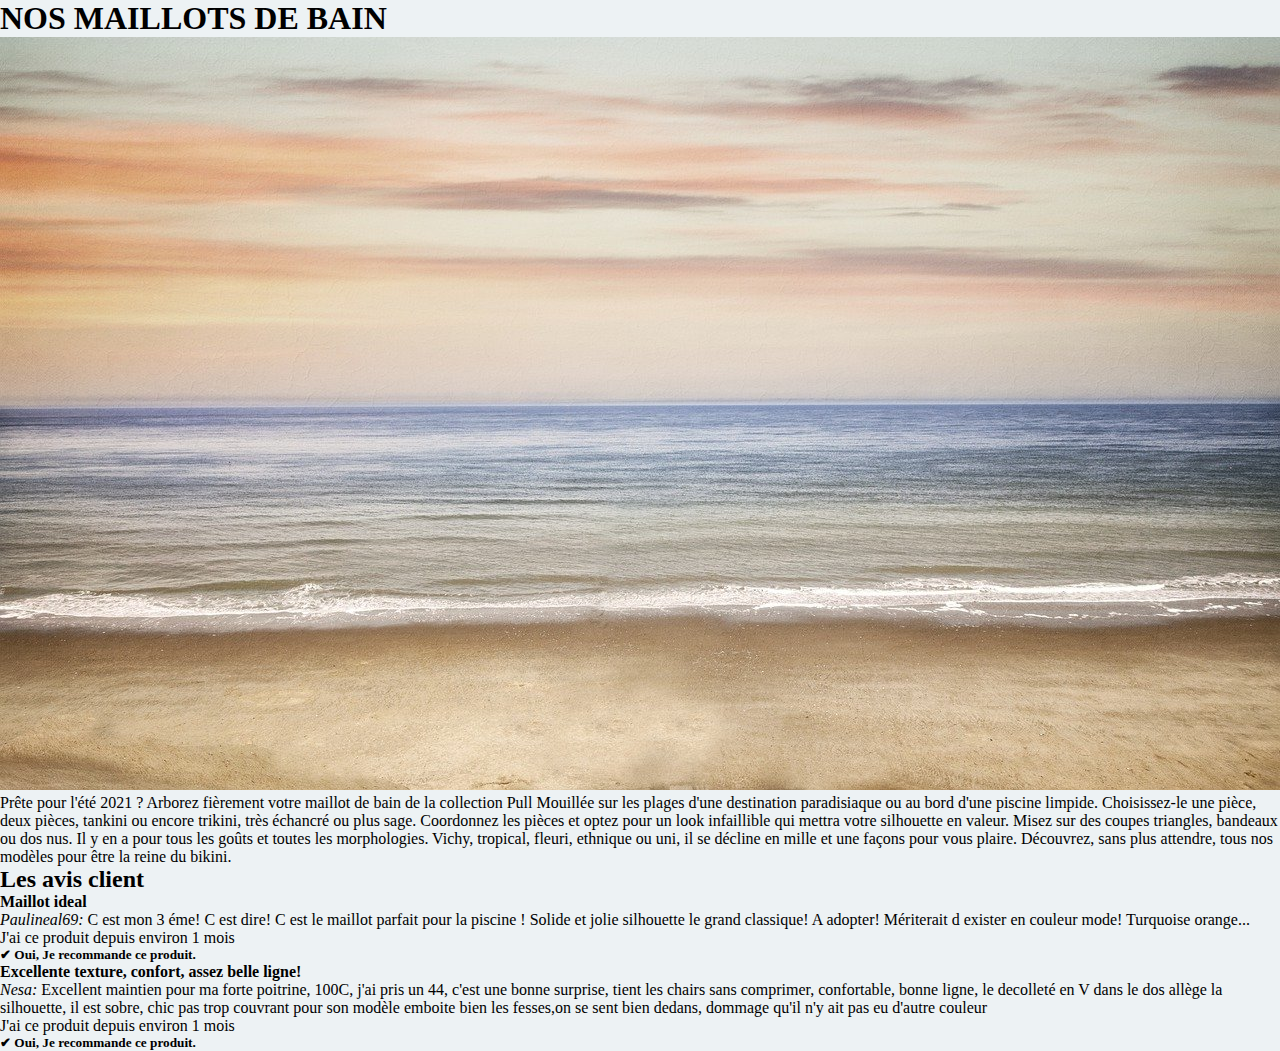
<file: Pageaccueil.html>
<!DOCTYPE html>
<html lang="en">

<head>
    <meta charset="UTF-8">
    <meta http-equiv="X-UA-Compatible" content="IE=edge">
    <meta name="viewport" content="width=device-width, initial-scale=1.0">
    <link href="https://cdn.jsdelivr.net/npm/bootstrap@5.0.0-beta2/dist/css/bootstrap.min.css" rel="stylesheet"
        integrity="sha384-BmbxuPwQa2lc/FVzBcNJ7UAyJxM6wuqIj61tLrc4wSX0szH/Ev+nYRRuWlolflfl" crossorigin="anonymous">
    <link rel="stylesheet" href="style.css">
    <title>Pull Mouillé</title>
</head>

<body>

    <div class="container">
        <h1>NOS MAILLOTS DE BAIN</h1>
        <div class="banniere">
            <img src="./img/banniere.jpg" alt="">
        </div>

        <p class="promotion align-content-center justify-content-center text-center"> Prête pour l'été 2021 ? Arborez fièrement votre maillot de bain de la collection Pull
            Mouillée sur les plages d'une
            destination paradisiaque ou au bord d'une piscine limpide. Choisissez-le une pièce, deux pièces, tankini ou
            encore
            trikini, très échancré ou plus sage. Coordonnez les pièces et optez pour un look infaillible qui mettra
            votre
            silhouette en valeur. Misez sur des coupes triangles, bandeaux ou dos nus. Il y en a pour tous les goûts et
            toutes
            les morphologies. Vichy, tropical, fleuri, ethnique ou uni, il se décline en mille et une façons pour vous
            plaire.
            Découvrez, sans plus attendre, tous nos modèles pour être la reine du bikini.</p>

        <div class="avis">
            <h2 class="avis client">Les avis client</h2>
            <div class="row">
                <h4>Maillot ideal</h4>
                <p><i>Paulineal69:</i> C est mon 3 éme! C est dire! C est le maillot parfait pour la piscine ! Solide et
                    jolie silhouette le grand classique! A adopter! Mériterait d exister en couleur mode! Turquoise
                    orange...
                    <p>J'ai ce produit depuis environ 1 mois</p>
                    <h5>✔ Oui, Je recommande ce produit.</h5>
                </p>
            </div>

            <div class="row">
                <h4> Excellente texture, confort, assez belle ligne!</h4>
                <p><i>Nesa:</i>
                    Excellent maintien pour ma forte poitrine, 100C, j'ai pris un 44, c'est une bonne surprise, tient
                    les chairs sans comprimer, confortable, bonne ligne, le decolleté en V dans le dos allège la
                    silhouette, il est sobre, chic pas trop couvrant pour son modèle emboite bien les fesses,on se sent
                    bien dedans, dommage qu'il n'y ait pas eu d'autre couleur
                </p>
               <p> J'ai ce produit depuis environ 1 mois</p>
                <h5>✔ Oui, Je recommande ce produit.</h5>
            </div>

        </div>





    </div>
</body>

</html>
</file>
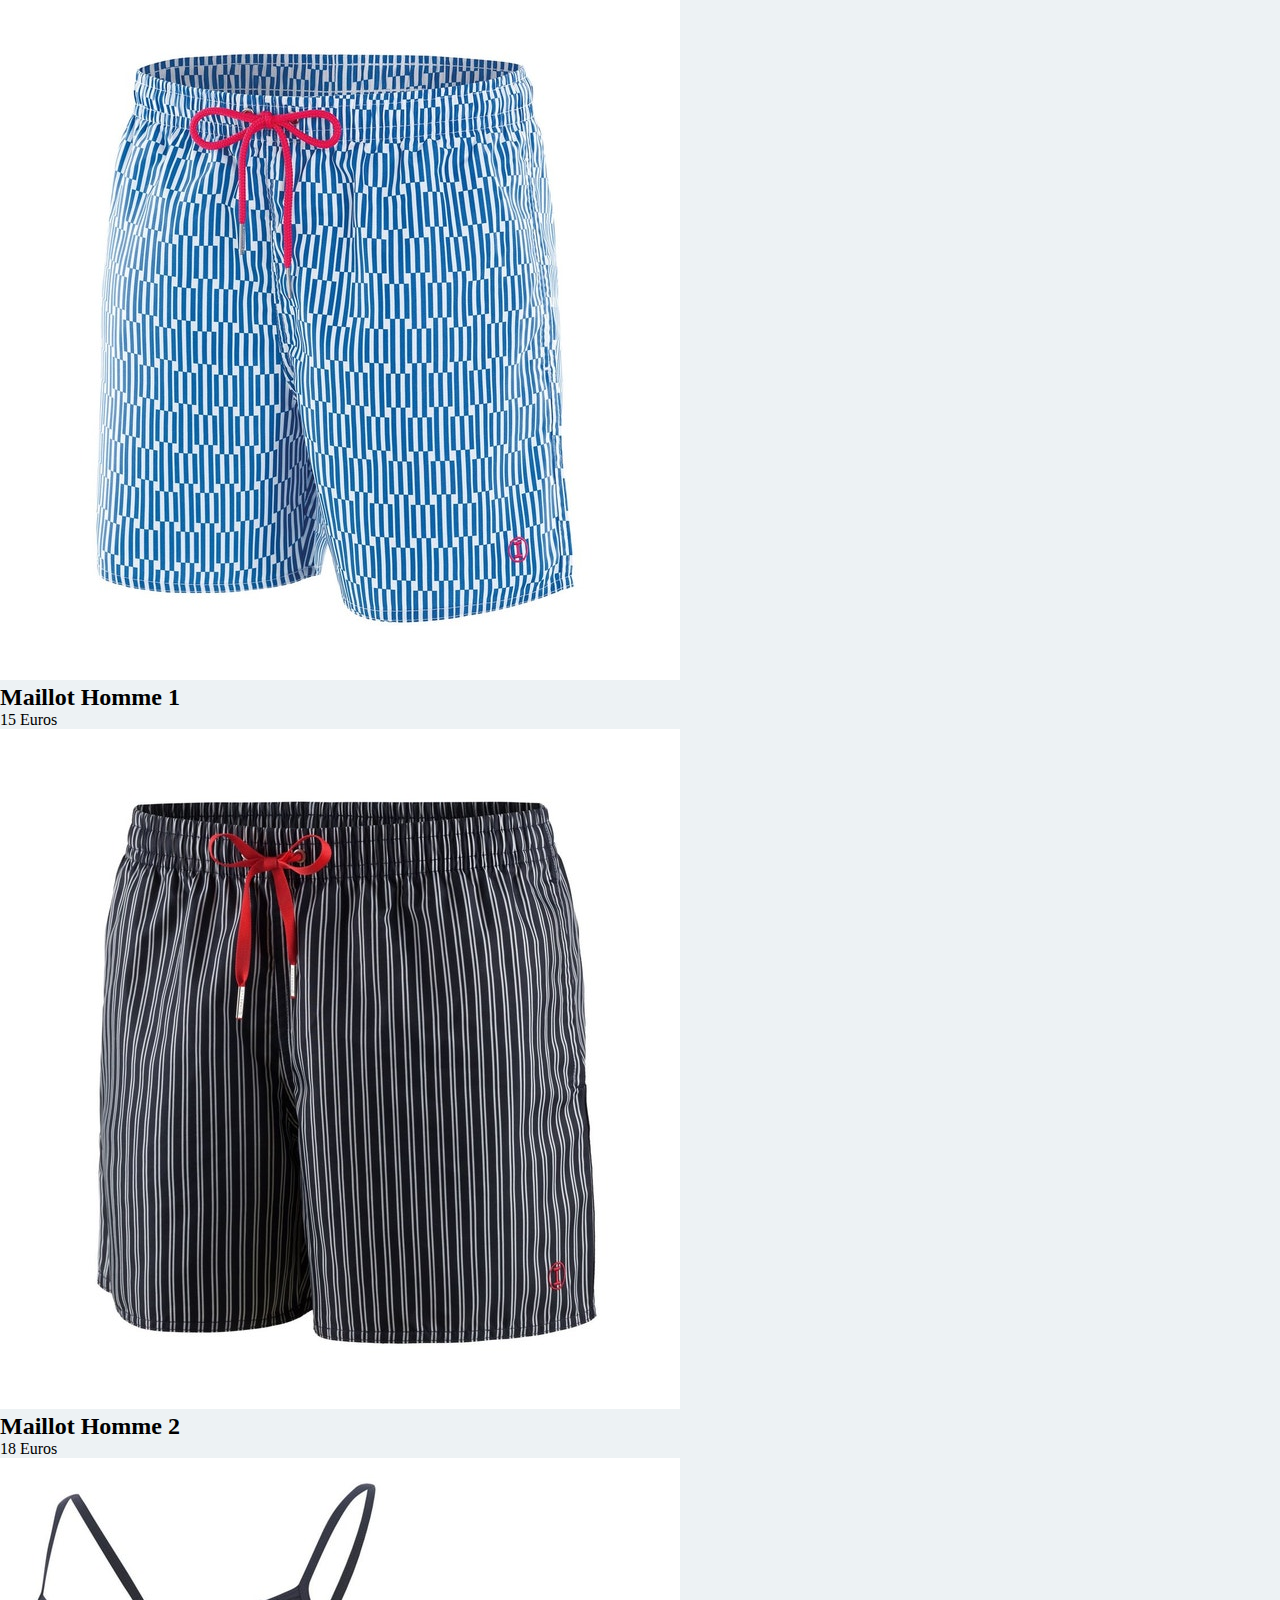
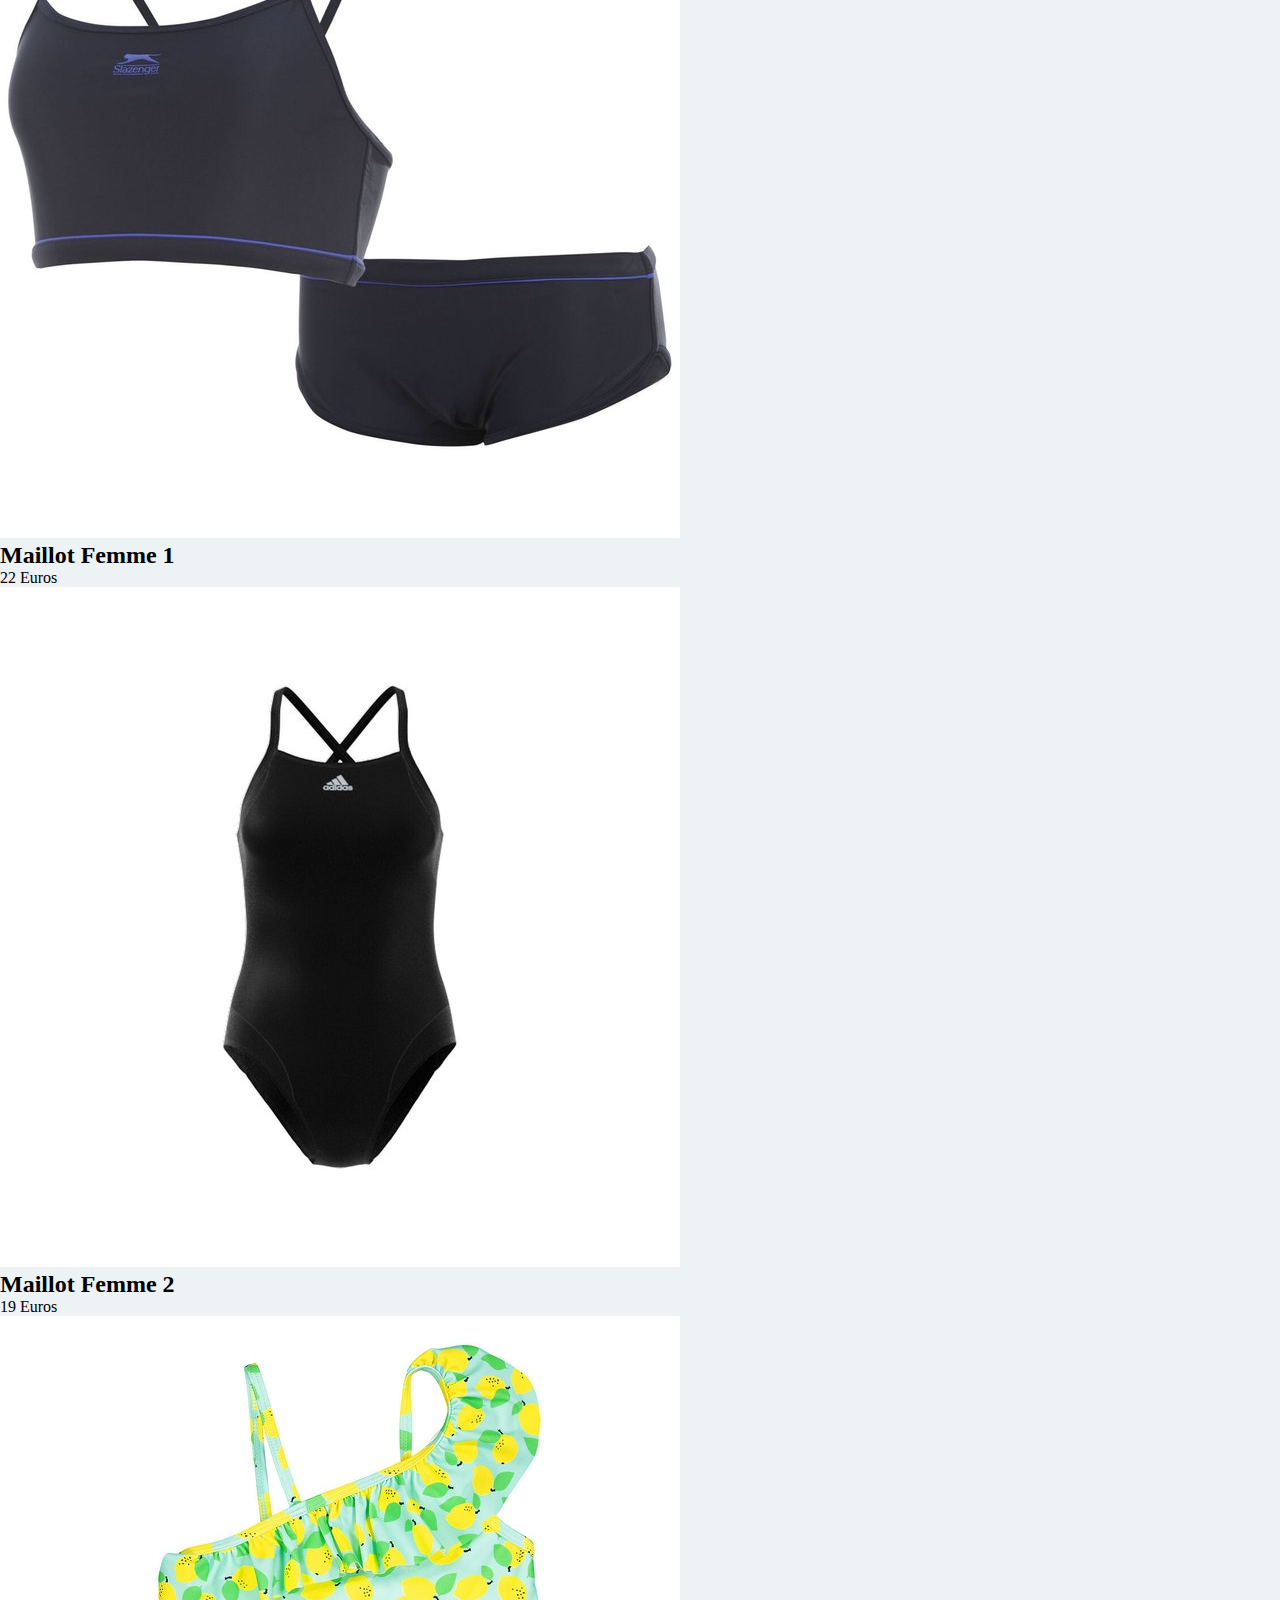
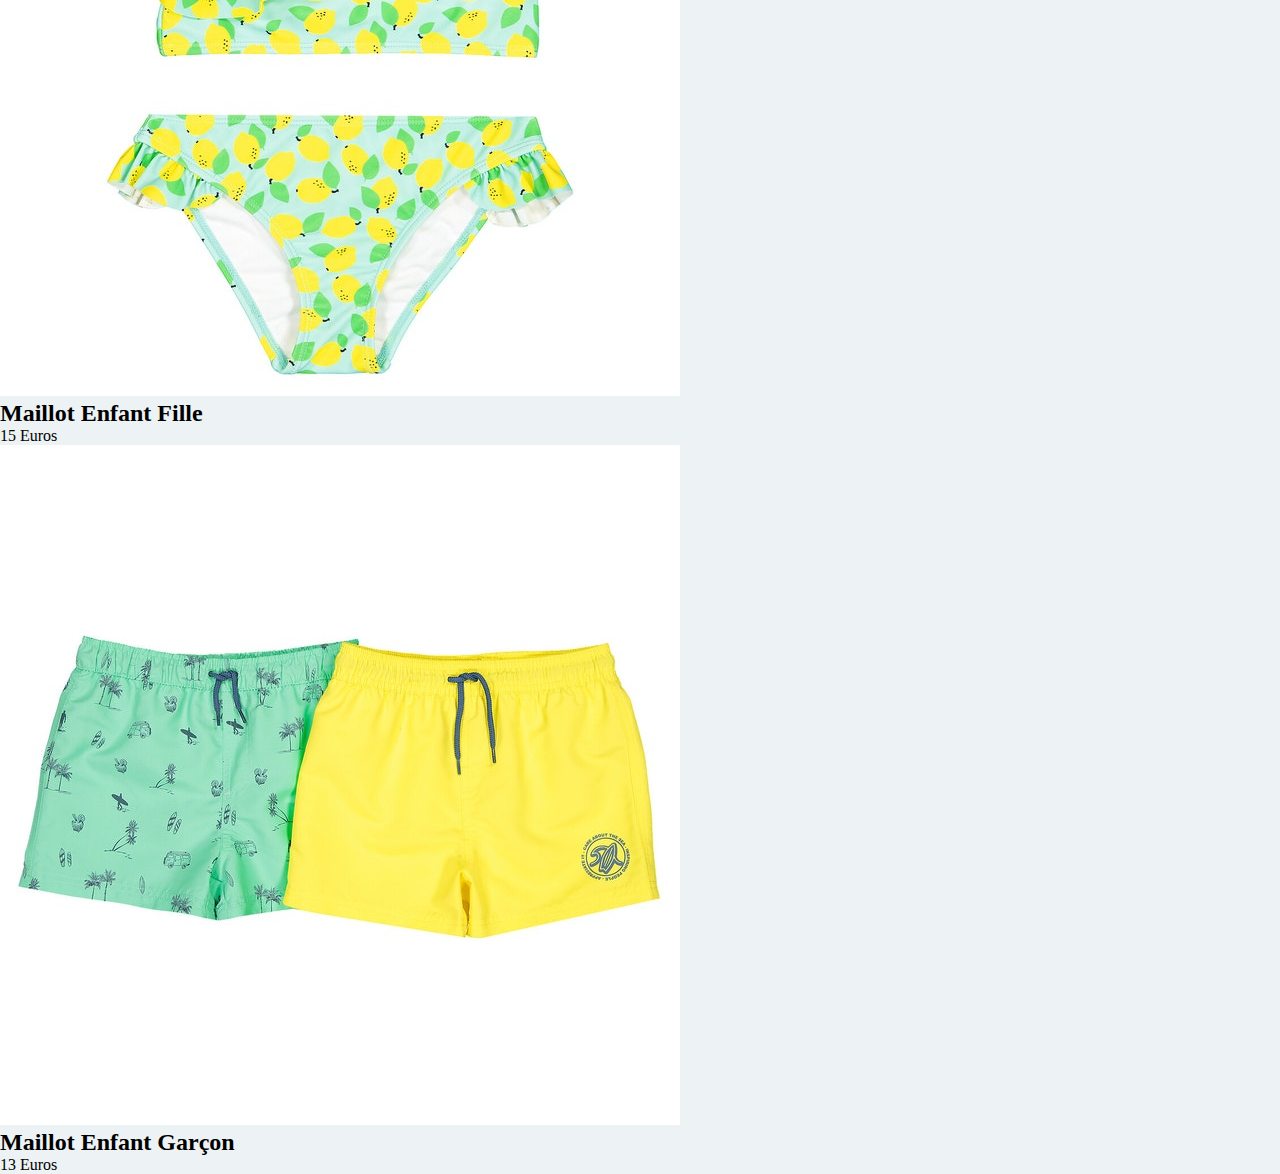
<file: promotion.html>
<!DOCTYPE html>
<html lang="en">

<head>
    <meta charset="UTF-8">
    <meta http-equiv="X-UA-Compatible" content="IE=edge">
    <meta name="viewport" content="width=device-width, initial-scale=1.0">
    <link href="https://cdn.jsdelivr.net/npm/bootstrap@5.0.0-beta2/dist/css/bootstrap.min.css" rel="stylesheet"
        integrity="sha384-BmbxuPwQa2lc/FVzBcNJ7UAyJxM6wuqIj61tLrc4wSX0szH/Ev+nYRRuWlolflfl" crossorigin="anonymous">
    <link rel="stylesheet" href="style.css">
    <title>Promotion</title>
</head>

<body>

    <div class="container">
        <div class="row justify-content-center align-content-center text-center">
            <div class="col-4">
                <div>
                    <figure>
                        <img src="./img/mdbHomme1.jpg" alt="">
                    </figure>
                    <h2>Maillot Homme 1</h2>
                    <div>15 Euros</div>
                </div>

                <div>
                    <figure>
                        <img src="./img/mdbHomme2.jpg" alt="">
                    </figure>
                    <h2>Maillot Homme 2</h2>
                    <div>18 Euros</div>
                </div>
            </div>
            <div class="col-4">
                <div>
                    <figure>
                        <img src="./img/mdbFemme1.jpg" alt="">
                    </figure>
                    <h2>Maillot Femme 1</h2>
                    <div>22 Euros</div>
                </div>

                <div>
                    <figure>
                        <img src="./img/mdbFemme2.jpg" alt="">
                    </figure>
                    <h2>Maillot Femme 2</h2>
                    <div>19 Euros</div>
                </div>

            </div>
            <div class="col-4">
                <div>
                    <figure>
                        <img src="./img/mdbEnfantFille.jpg" alt="">
                    </figure>
                    <h2>Maillot Enfant Fille</h2>
                    <div>15 Euros</div>
                </div>

                <div>
                    <figure>
                        <img src="./img/mdbEnfantGarcon.jpg" alt="">
                    </figure>
                    <h2>Maillot Enfant Garçon</h2>
                    <div>13 Euros</div>
                </div>

            </div>
        </div>


    </div>

</body>

</html>
</file>
<file: style.css>
*{
    margin: 0;
    padding: 0;
}

:root{
    --bg-lightBlue : #edf2f4;
    --darkBlue : #2b2d42;
    --lightBlue : #8d99ae;
    --lightRed : #ef233c;
    --darkRed : #d90429;
}


body{
    background-image: url(./img/bg.jpeg);
    background-repeat: no-repeat;
    background-size: cover;
}

.container{
    background-color: var(--bg-lightBlue);
}
</file>
